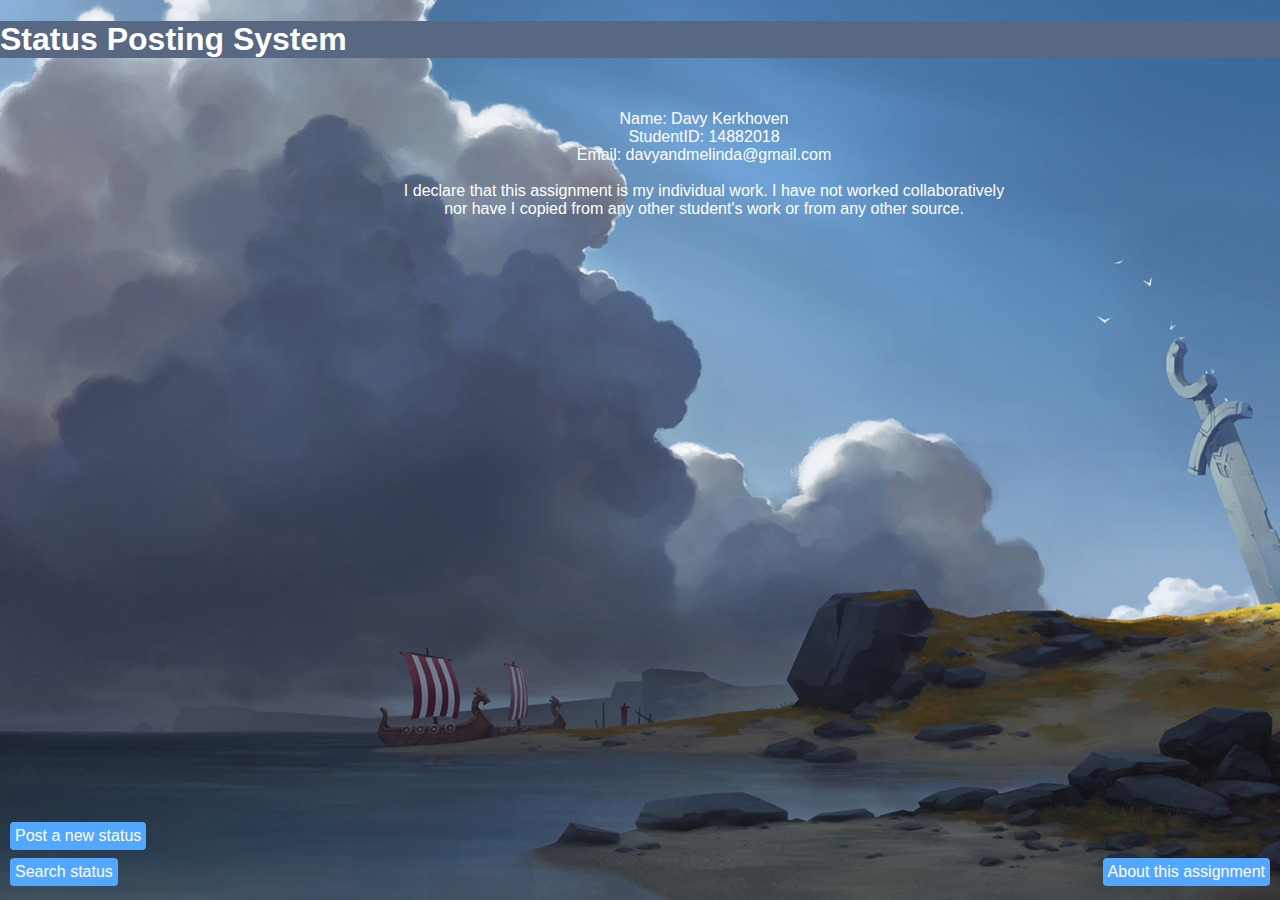
<file: WebDevAssignment1/index.html>
<!DOCTYPE html>
<html>
<head>
	<title>Home Page</title>
	<link rel="stylesheet" type="text/css" href="style.css">
<head>



<body>
	<header>
	<h1>Status Posting System</h1>
	</header>

	<div class="introduction" >
	
		Name: Davy Kerkhoven<br>
		StudentID: 14882018<br>
		Email: davyandmelinda@gmail.com<br>
		<br>
		I declare that this assignment is my individual work. I have not worked collaboratively<br>
		nor have I copied from any other student's work or from any other source.<br>
	</div>	
	<div class="buttons">
		<a href="poststatusform.php"><button class="postButton">Post a new status</button></a>
		<br>
		<div class="divider" />
		<br>
		<a href="searchstatusform.html"><button class="searchButton">Search status</button></a>
		<a href="about.html"><button class="aboutButton">About this assignment</button></a>
	</div>
	
</body>
</html>
</file>
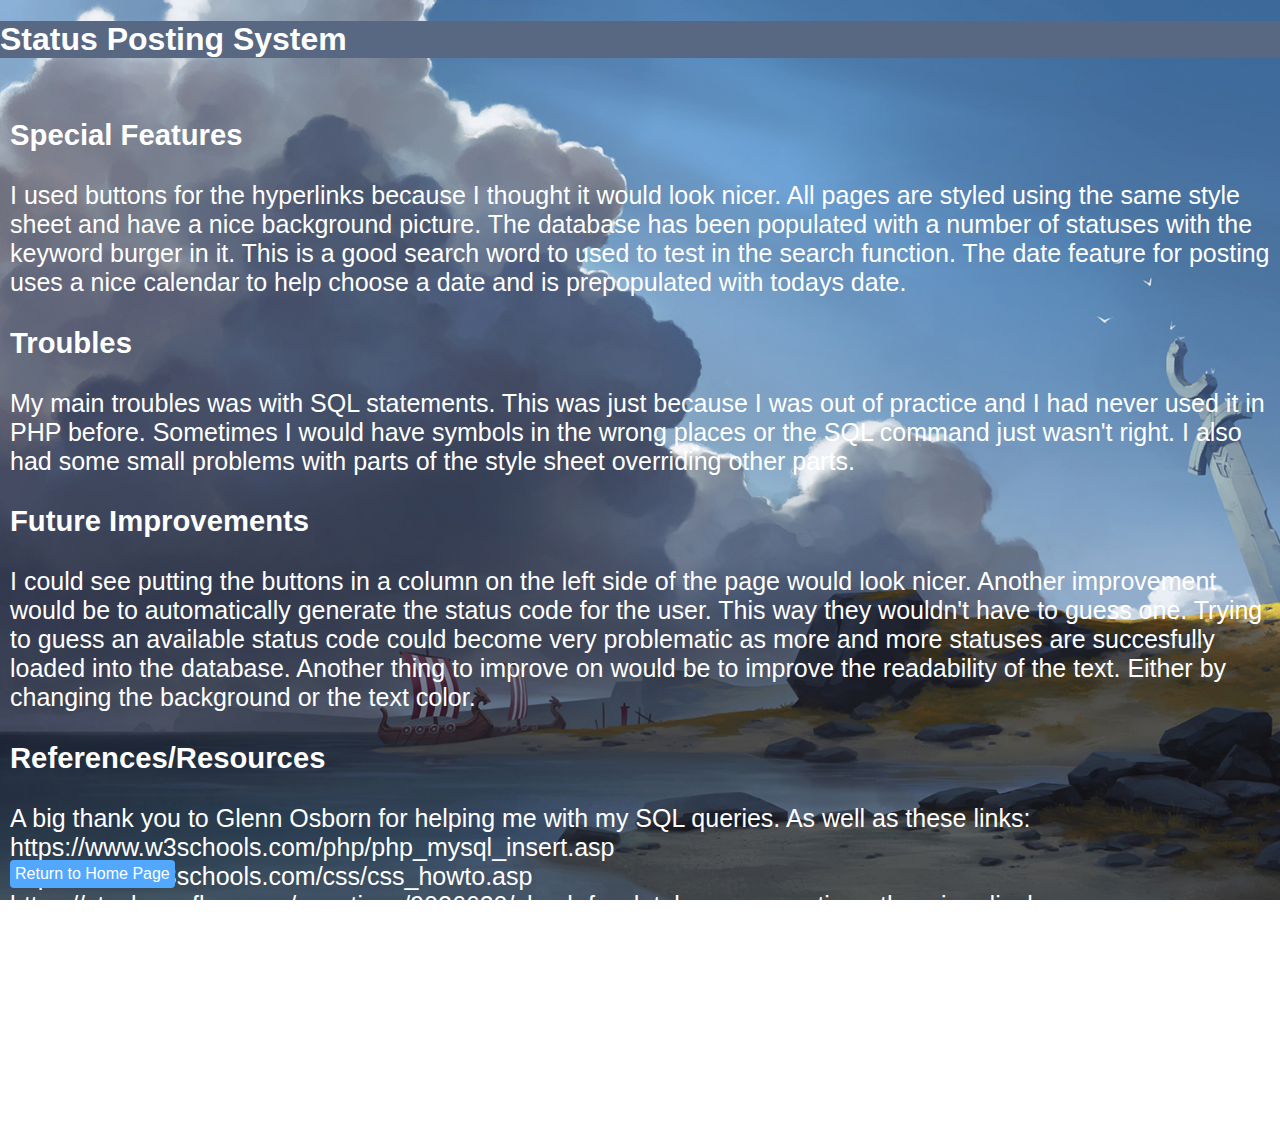
<file: WebDevAssignment1/about.html>
<!DOCTYPE html>
<html>
<head>
	<title>Home Page</title>
	<link rel="stylesheet" type="text/css" href="style.css">
<head>



<body>
	<header>
	<h1>Status Posting System</h1>
	</header>

	<div class="about" >
		<h3>Special Features</h3>
		<p>I used buttons for the hyperlinks because I thought it would look nicer. All pages are 
		styled using the same style sheet and have a nice background picture. The database has been 
		populated with a number of statuses with the keyword burger in it. This is a good search 
		word to used to test in the search function. The date feature for posting uses a nice calendar
		to help choose a date and is prepopulated with todays date.</p>
		<h3>Troubles</h3>
		<p>My main troubles was with SQL statements. This was just because I was out of practice
		and I had never used it in PHP before. Sometimes I would have symbols in the wrong places
		or the SQL command just wasn't right. I also had some small problems with parts of the 
		style sheet overriding other parts.</p>
		<h3>Future Improvements</h3>
		<p>I could see putting the buttons in a column on the left side of the page would look nicer.
		Another improvement would be to automatically generate the status code for the user. This way
		they wouldn't have to guess one. Trying to guess an available status code could become very problematic
		as more and more statuses are succesfully loaded into the database. Another thing to improve on would be 
		to improve the readability of the text. Either by changing the background or the text color.</p>
		<h3>References/Resources</h3>
		<p>A big thank you to Glenn Osborn for helping me with my SQL queries. As well as these links:
		<br>https://www.w3schools.com/php/php_mysql_insert.asp
		<br>https://www.w3schools.com/css/css_howto.asp
		<br>https://stackoverflow.com/questions/9026630/check-for-database-connection-otherwise-display-message
		<br>https://stackoverflow.com/questions/9008299/check-if-mysql-table-exists-or-not</p>
		<h3>Learnings</h3>
		<p>I learnt that a connection made in a function
		only works within the scope of that function. I aslo learnt that the order you put things in your style
		sheet is important and also that in-line styles can override the style sheet.</p>
	</div>	
	<div class="buttons">
		<a href="index.html"><button type="button" class="button">Return to Home Page</button></a>	
	</div>
	
</body>
</html>
</file>
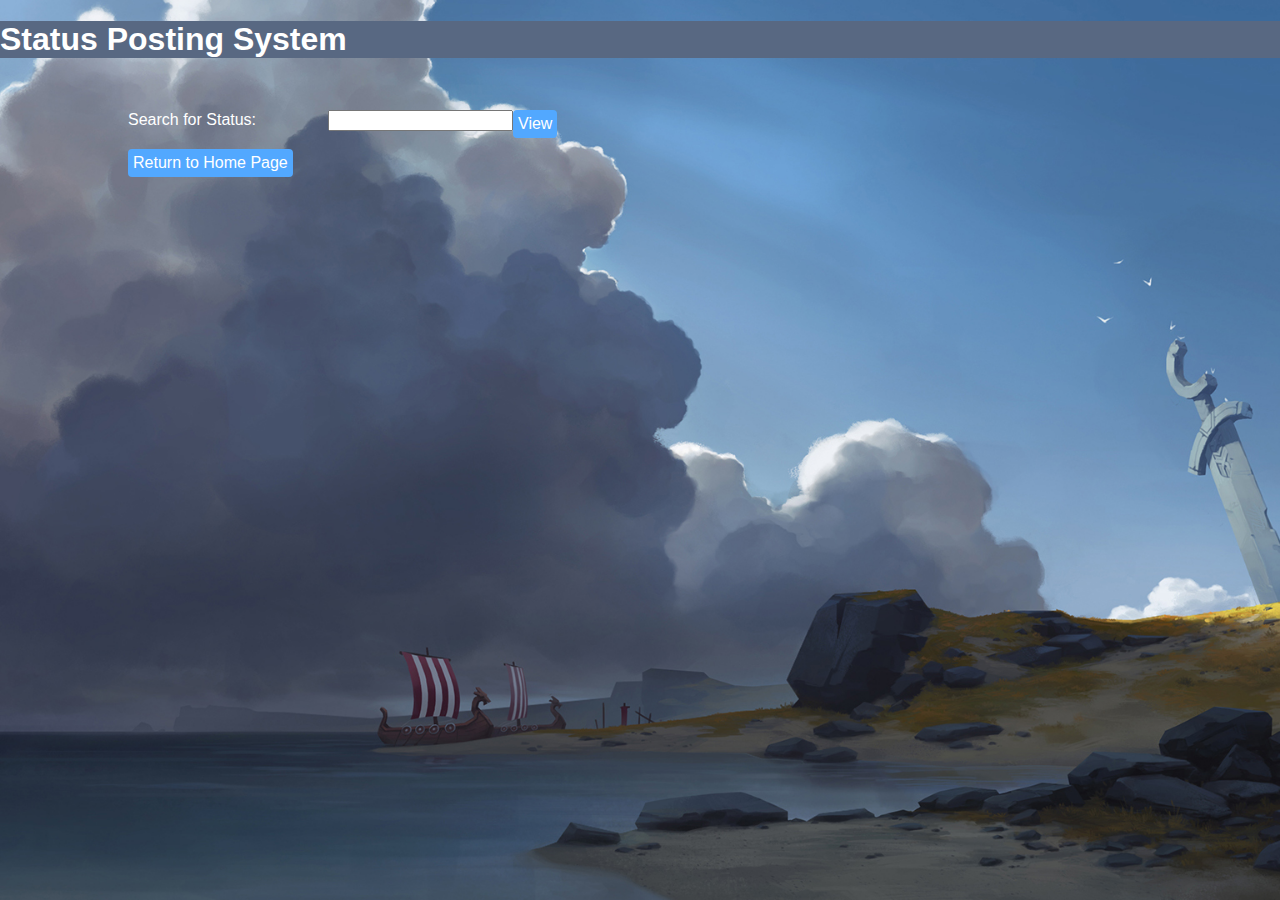
<file: WebDevAssignment1/searchstatusform.html>
<!DOCTYPE html>
<html>
<head>
	<title>Search Status</title>
	<link rel="stylesheet" type="text/css" href="style.css">
<head>

<header>
	<h1>Status Posting System</h1>
</header>

<body>
	<div class="formBody">
		<form action="searchstatusprocess.php" method="get">

		<label>Search for Status:</label><input type="text" name="searchStatus" required>					
		
		<input type="submit" class="button"  value="View">
		<br>
		<br>
		<a href="index.html"><button type="button" class="button">Return to Home Page</button></a>	
	</div>	
</body>
</head>
</file>
<file: WebDevAssignment1/style.css>
html{
	background: url("images/Title-Screen.jpg") no-repeat center center fixed;
	background-size: cover;
	
	color: white;
	min-height: 100%;
	
	font-family: Arial, Helvetica, sans-serif;
	margin: auto 0;
}

body{
	min-height: 100%;
	margin: 0 auto;
}


header h1{
	color:white;
	background-color: #586882; /*dark grey*/
	width: 100%;
}

label {
  width:200px;
  display: inline-block;
}

.aboutButton {
	
	right: 10px;
	
}

.about{
	padding: 10px;
	font-size: 25px;
}

.buttons{
	position: fixed;
	bottom: 40px;
	left: 10px;
}

.divider{
	
	width: 10px;
	height: 20px;
	display:inline-block;
}

.introduction, .formBody{	
	width: auto;
	height: 100px;
	color: white;
	padding-top: 30px;
	text-align:center;
	padding-left: 10%;
}

.formBody{
	text-align:left;

}

.postButton, .searchButton, .aboutButton, .button{
	background-color: #52a8ff; /*sky blue*/
	border: none;
	color: white;
	text-align: center;
	text-decoration: none;
	display: inline-block;
	font-size: 16px;
	padding: 5px 5px;
	border-radius: 4px;
	margin-bottom:10px;
	position: fixed;
	float: bottom;
}

.postButton:hover, .searchButton:hover, .aboutButton:hover, .button:hover{
	background-color: black;
	color: white;
	transition-duration: 10%;
}

.searchResults {
	padding: 10px;
}
</file>
